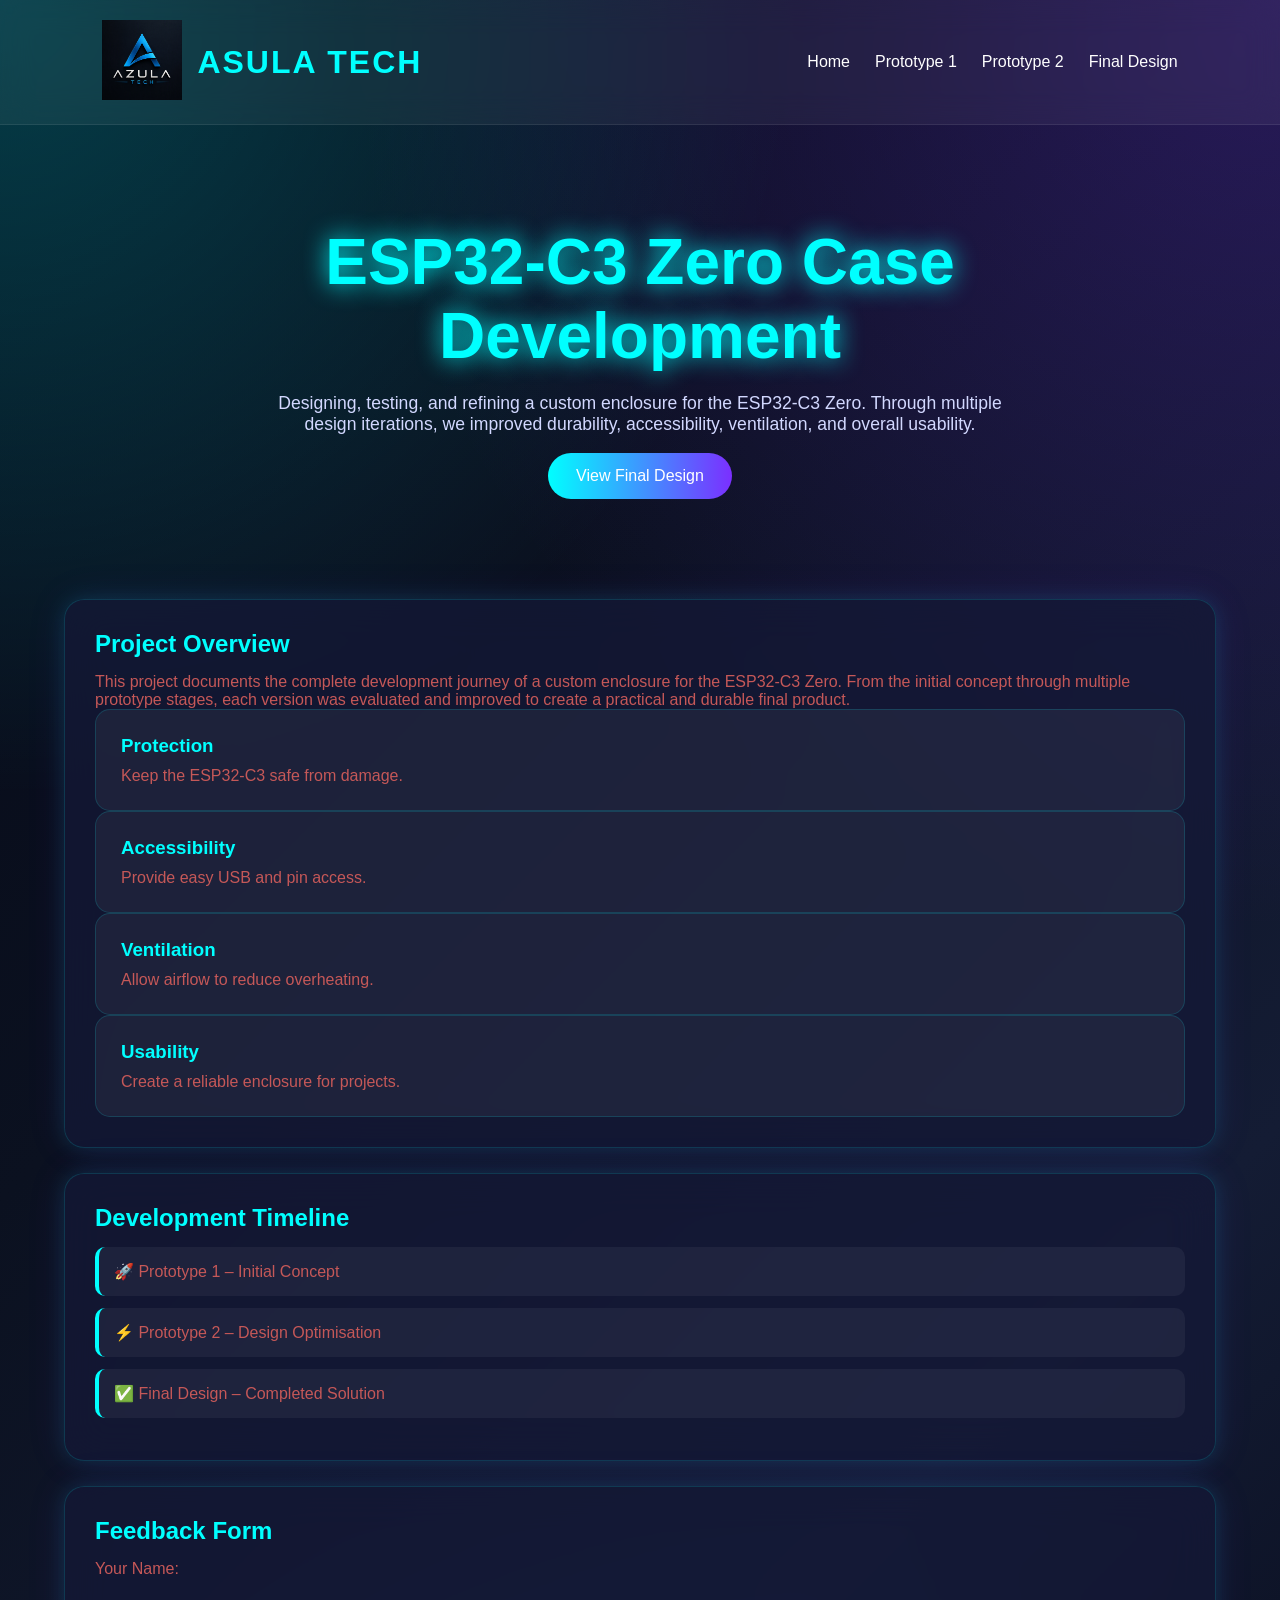
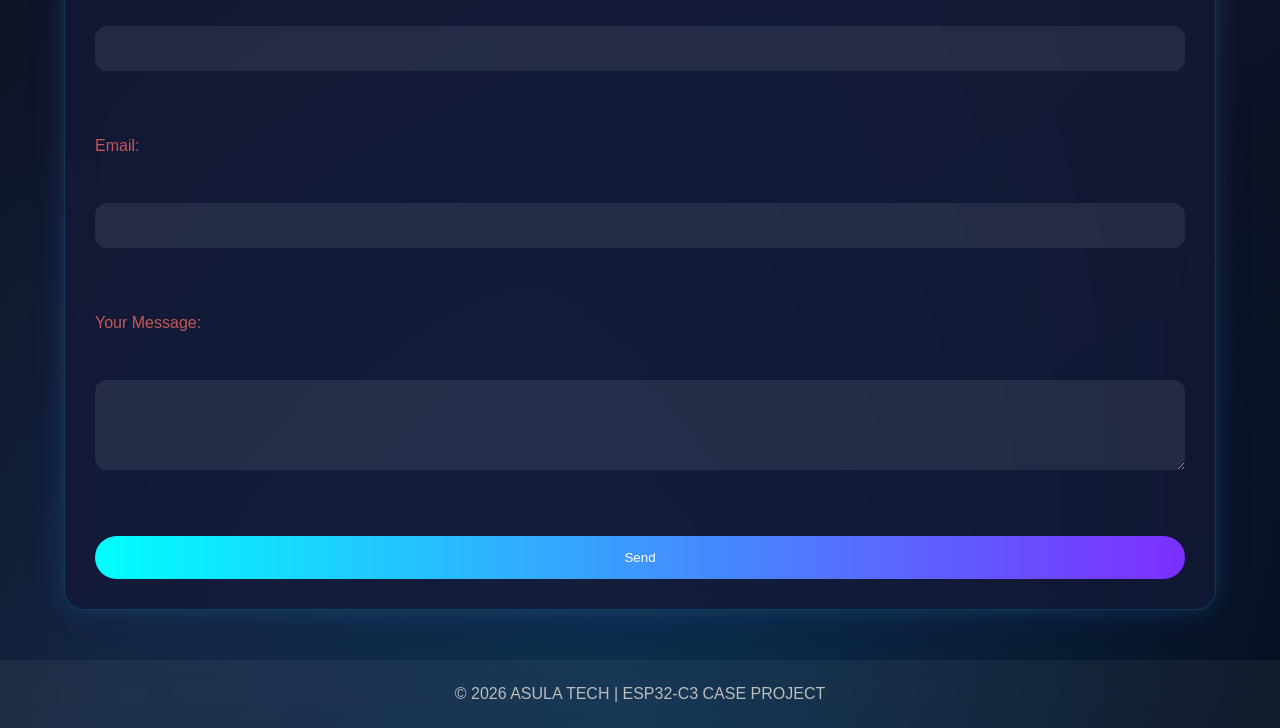
<file: index.html>
<!DOCTYPE html>
<html lang="en">

<head>
    <meta charset="UTF-8">
    <meta name="viewport" content="width=device-width, initial-scale=1.0">
    <title>ESP32-C3 Zero Development Project</title>
    <link rel="stylesheet" href="style.css">
</head>

<body>

    <header>

<div class="logo-section">
    <a href="index.html">
        <img src="Images/Logo.png" alt="ASULA TECH Logo" class="logo">
    </a>

    <h1>ASULA TECH</h1>
</div>
        <nav>
            <a href="index.html">Home</a>
            <a href="prototype1.html">Prototype 1</a>
            <a href="prototype2.html">Prototype 2</a>
            <a href="final.html">Final Design</a>
        </nav>

    </header>

    <section class="page-hero">

        <h2>ESP32-C3 Zero Case Development</h2>

        <p>
            Designing, testing, and refining a custom enclosure for the ESP32-C3 Zero.
            Through multiple design iterations, we improved durability, accessibility,
            ventilation, and overall usability.
        </p>

        <br>

        <a href="final.html" class="btn">
            View Final Design
        </a>

    </section>

    <main>

        <div class="glass-card">

            <h2>Project Overview</h2>

            <p>
                This project documents the complete development journey of a custom
                enclosure for the ESP32-C3 Zero. From the initial concept through
                multiple prototype stages, each version was evaluated and improved
                to create a practical and durable final product.
            </p>

            <div class="feature-box">
                <h3>Protection</h3>
                <p>Keep the ESP32-C3 safe from damage.</p>
            </div>

            <div class="feature-box">
                <h3>Accessibility</h3>
                <p>Provide easy USB and pin access.</p>
            </div>

            <div class="feature-box">
                <h3>Ventilation</h3>
                <p>Allow airflow to reduce overheating.</p>
            </div>

            <div class="feature-box">
                <h3>Usability</h3>
                <p>Create a reliable enclosure for projects.</p>
            </div>

        </div>

        <div class="glass-card">

            <h2>Development Timeline</h2>

            <ul class="tech-list">
                <li>🚀 Prototype 1 – Initial Concept</li>
                <li>⚡ Prototype 2 – Design Optimisation</li>
                <li>✅ Final Design – Completed Solution</li>
            </ul>

        </div>

        <div class="glass-card">

            <h2>Feedback Form</h2>

            <form>

                <label for="name">Your Name:</label><br>
                <input type="text" id="name" name="name"><br><br>

                <label for="email">Email:</label><br>
                <input type="email" id="email" name="email"><br><br>

                <label for="message">Your Message:</label><br>
                <textarea id="message" name="message" rows="4"></textarea><br><br>

                <button type="submit">Send</button>

            </form>

        </div>

    </main>

    <footer>
        <p>© 2026 ASULA TECH | ESP32-C3 CASE PROJECT</p>
    </footer>

</body>

</html>
</file>
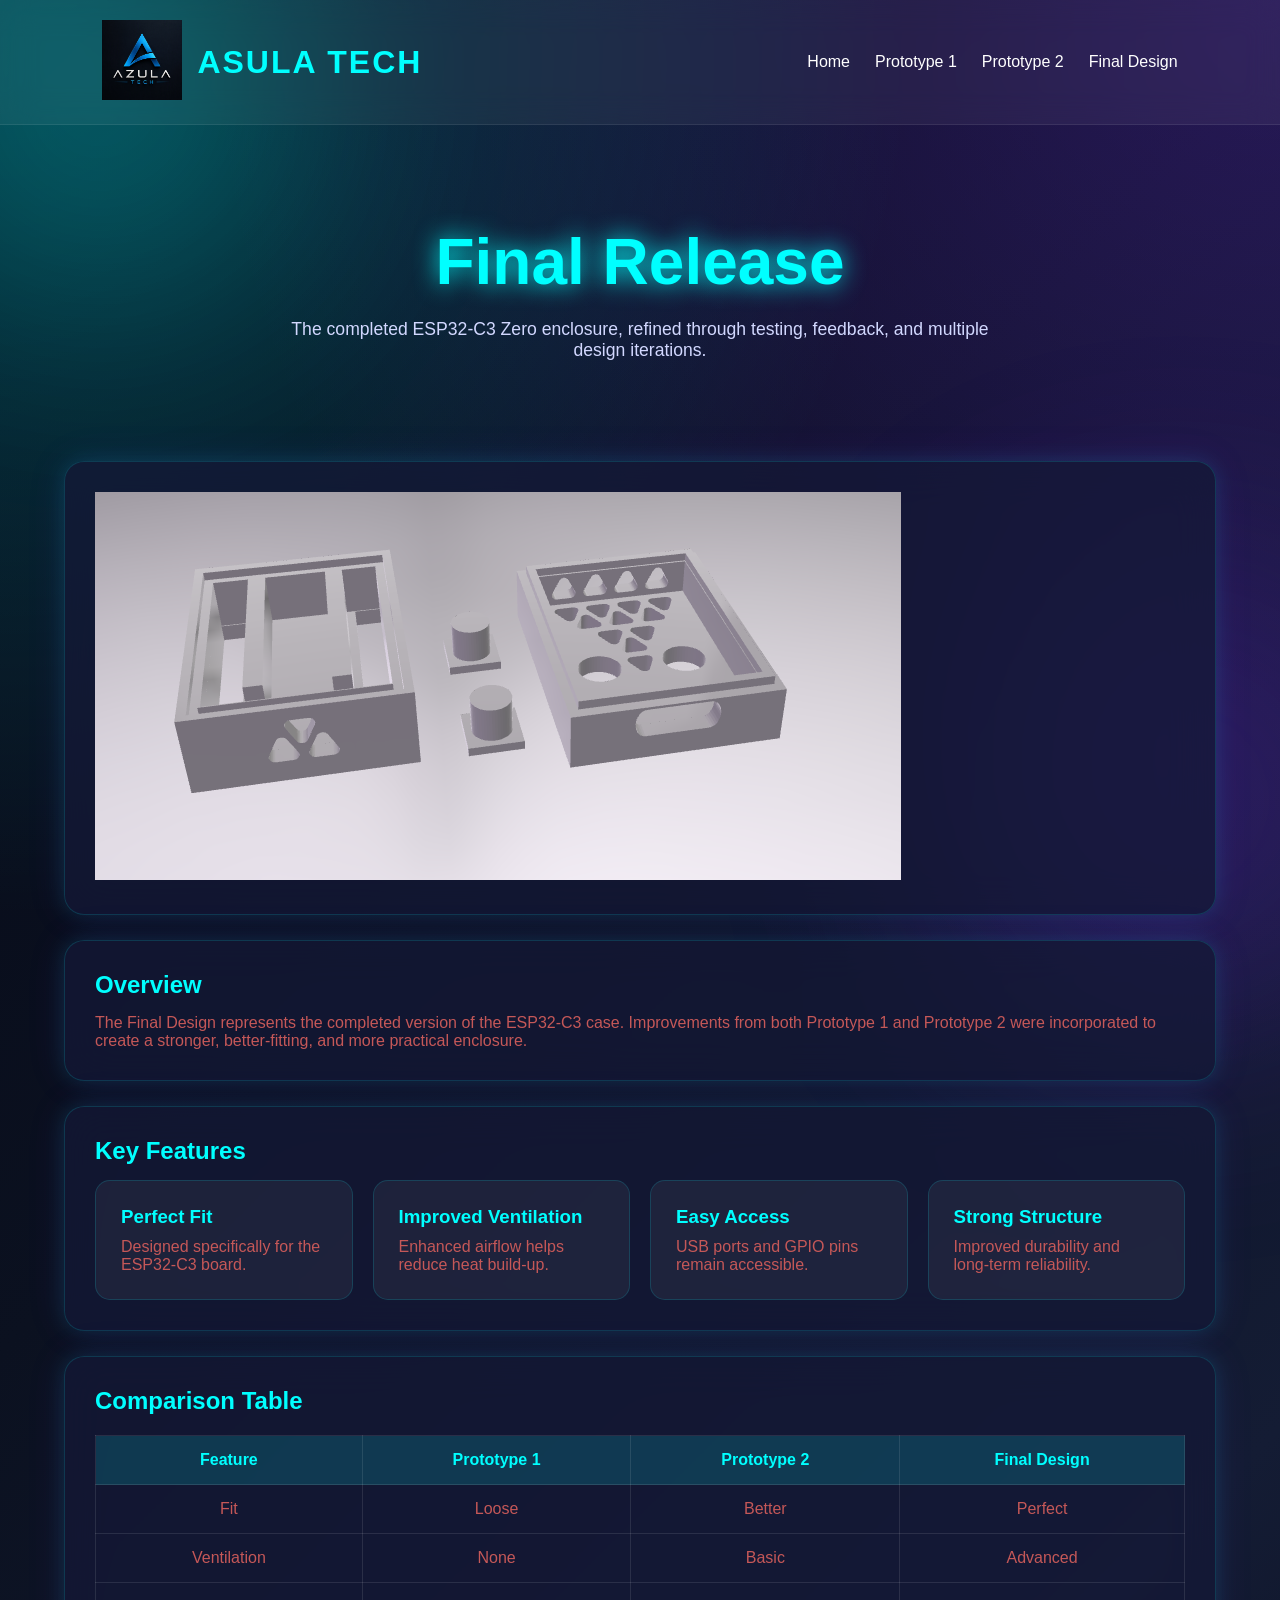
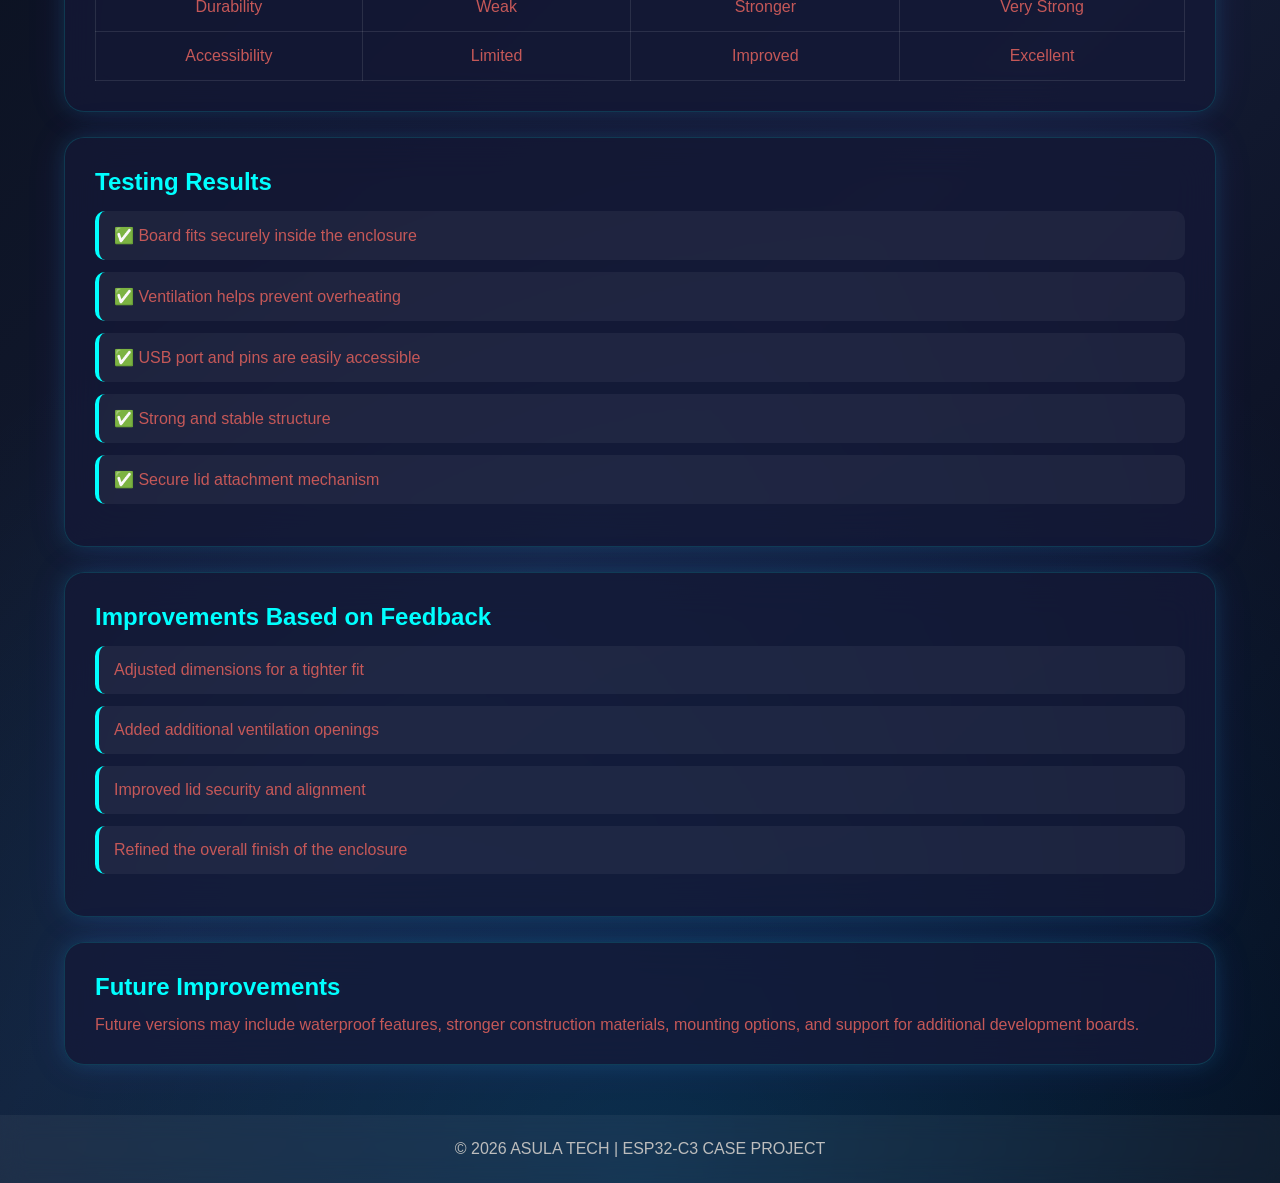
<file: final.html>
<!DOCTYPE html>
<html lang="en">

<head>
    <meta charset="UTF-8">
    <meta name="viewport" content="width=device-width, initial-scale=1.0">
    <title>Final Release | ESP32-C3 Case Project</title>
    <link rel="stylesheet" href="style.css">
</head>

<body>

    <div class="glow glow1"></div>
    <div class="glow glow2"></div>

    <header>

<div class="logo-section">
    <a href="index.html">
        <img src="Images/Logo.png" alt="ASULA TECH Logo" class="logo">
    </a>

    <h1>ASULA TECH</h1>
</div>

        <nav>
            <a href="index.html">Home</a>
            <a href="prototype1.html">Prototype 1</a>
            <a href="prototype2.html">Prototype 2</a>
            <a href="final.html">Final Design</a>
        </nav>

    </header>

    <section class="page-hero">

        <h2>Final Release</h2>

        <p>
            The completed ESP32-C3 Zero enclosure, refined through testing,
            feedback, and multiple design iterations.
        </p>

    </section>

    <main>

<div class="glass-card">
    <img src="Images/final.png" alt="Final ESP32-C3 Case Design">
</div>

        <div class="glass-card">

            <h2>Overview</h2>

            <p>
                The Final Design represents the completed version of the ESP32-C3
                case. Improvements from both Prototype 1 and Prototype 2 were
                incorporated to create a stronger, better-fitting, and more
                practical enclosure.
            </p>

        </div>

        <div class="glass-card">

            <h2>Key Features</h2>

            <div class="feature-grid">

                <div class="feature-box">
                    <h3>Perfect Fit</h3>
                    <p>Designed specifically for the ESP32-C3 board.</p>
                </div>

                <div class="feature-box">
                    <h3>Improved Ventilation</h3>
                    <p>Enhanced airflow helps reduce heat build-up.</p>
                </div>

                <div class="feature-box">
                    <h3>Easy Access</h3>
                    <p>USB ports and GPIO pins remain accessible.</p>
                </div>

                <div class="feature-box">
                    <h3>Strong Structure</h3>
                    <p>Improved durability and long-term reliability.</p>
                </div>

            </div>

        </div>

        <div class="glass-card">

            <h2>Comparison Table</h2>

            <table>
                <tr>
                    <th>Feature</th>
                    <th>Prototype 1</th>
                    <th>Prototype 2</th>
                    <th>Final Design</th>
                </tr>

                <tr>
                    <td>Fit</td>
                    <td>Loose</td>
                    <td>Better</td>
                    <td>Perfect</td>
                </tr>

                <tr>
                    <td>Ventilation</td>
                    <td>None</td>
                    <td>Basic</td>
                    <td>Advanced</td>
                </tr>

                <tr>
                    <td>Durability</td>
                    <td>Weak</td>
                    <td>Stronger</td>
                    <td>Very Strong</td>
                </tr>

                <tr>
                    <td>Accessibility</td>
                    <td>Limited</td>
                    <td>Improved</td>
                    <td>Excellent</td>
                </tr>
            </table>

        </div>

        <div class="glass-card">

            <h2>Testing Results</h2>

            <ul class="tech-list">
                <li>✅ Board fits securely inside the enclosure</li>
                <li>✅ Ventilation helps prevent overheating</li>
                <li>✅ USB port and pins are easily accessible</li>
                <li>✅ Strong and stable structure</li>
                <li>✅ Secure lid attachment mechanism</li>
            </ul>

        </div>

        <div class="glass-card">

            <h2>Improvements Based on Feedback</h2>

            <ul class="tech-list">
                <li>Adjusted dimensions for a tighter fit</li>
                <li>Added additional ventilation openings</li>
                <li>Improved lid security and alignment</li>
                <li>Refined the overall finish of the enclosure</li>
            </ul>

        </div>

        <div class="glass-card">

            <h2>Future Improvements</h2>

            <p>
                Future versions may include waterproof features, stronger
                construction materials, mounting options, and support for
                additional development boards.
            </p>

        </div>

    </main>

    <footer>
        <p>© 2026 ASULA TECH | ESP32-C3 CASE PROJECT</p>
    </footer>

</body>

</html>
</file>
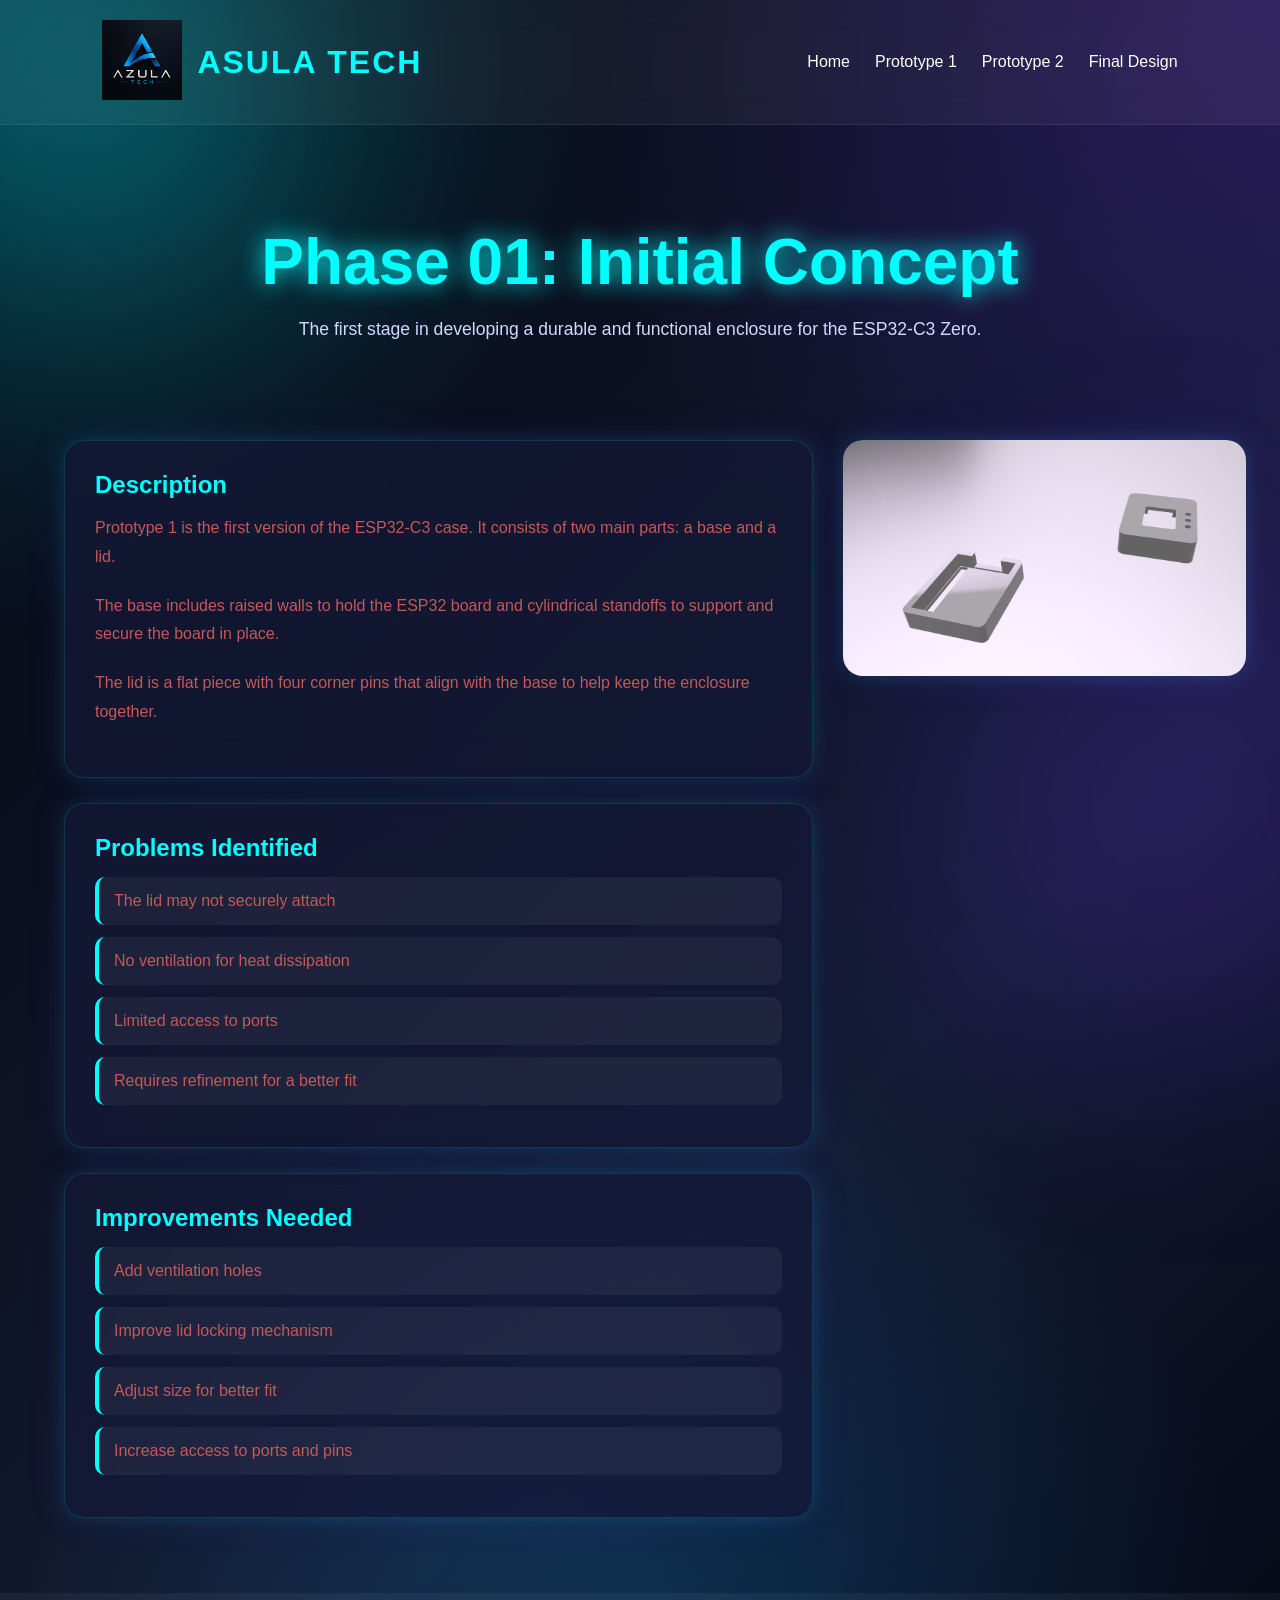
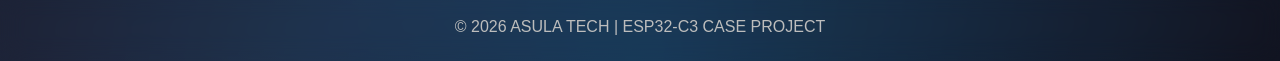
<file: prototype1.html>
<!DOCTYPE html>
<html lang="en">

<head>
    <meta charset="UTF-8">
    <meta name="viewport" content="width=device-width, initial-scale=1.0">
    <title>Phase 01: Initial Concept</title>
    <link rel="stylesheet" href="style.css">
</head>

<body>

    <div class="glow glow1"></div>
    <div class="glow glow2"></div>

    <header>

        <div class="logo-section">
<a href="index.html">
    <img src="Images/Logo.png" alt="ASULA TECH Logo" class="logo">
</a>

            <h1>ASULA TECH</h1>
        </div>

        <nav>
            <a href="index.html">Home</a>
            <a href="prototype1.html">Prototype 1</a>
            <a href="prototype2.html">Prototype 2</a>
            <a href="final.html">Final Design</a>
        </nav>

    </header>

    <section class="page-hero">

        <h2>Phase 01: Initial Concept</h2>

        <p>
            The first stage in developing a durable and functional enclosure
            for the ESP32-C3 Zero.
        </p>

    </section>

    <main>

        <div class="content-layout">

            <div class="text-section">

                <div class="glass-card">

                    <h2>Description</h2>

                    <p>
                        Prototype 1 is the first version of the ESP32-C3 case.
                        It consists of two main parts: a base and a lid.
                    </p>

                    <p>
                        The base includes raised walls to hold the ESP32 board
                        and cylindrical standoffs to support and secure the board
                        in place.
                    </p>

                    <p>
                        The lid is a flat piece with four corner pins that align
                        with the base to help keep the enclosure together.
                    </p>

                </div>

                <div class="glass-card">

                    <h2>Problems Identified</h2>

                    <ul class="tech-list">
                        <li>The lid may not securely attach</li>
                        <li>No ventilation for heat dissipation</li>
                        <li>Limited access to ports</li>
                        <li>Requires refinement for a better fit</li>
                    </ul>

                </div>

                <div class="glass-card">

                    <h2>Improvements Needed</h2>

                    <ul class="tech-list">
                        <li>Add ventilation holes</li>
                        <li>Improve lid locking mechanism</li>
                        <li>Adjust size for better fit</li>
                        <li>Increase access to ports and pins</li>
                    </ul>

                </div>

            </div>

<div class="image-section">
    <img src="Images/prototype1.png" alt="Prototype 1 ESP32 Case">
</div>

        </div>

    </main>

    <footer>
        <p>© 2026 ASULA TECH | ESP32-C3 CASE PROJECT</p>
    </footer>

</body>

</html>
</file>
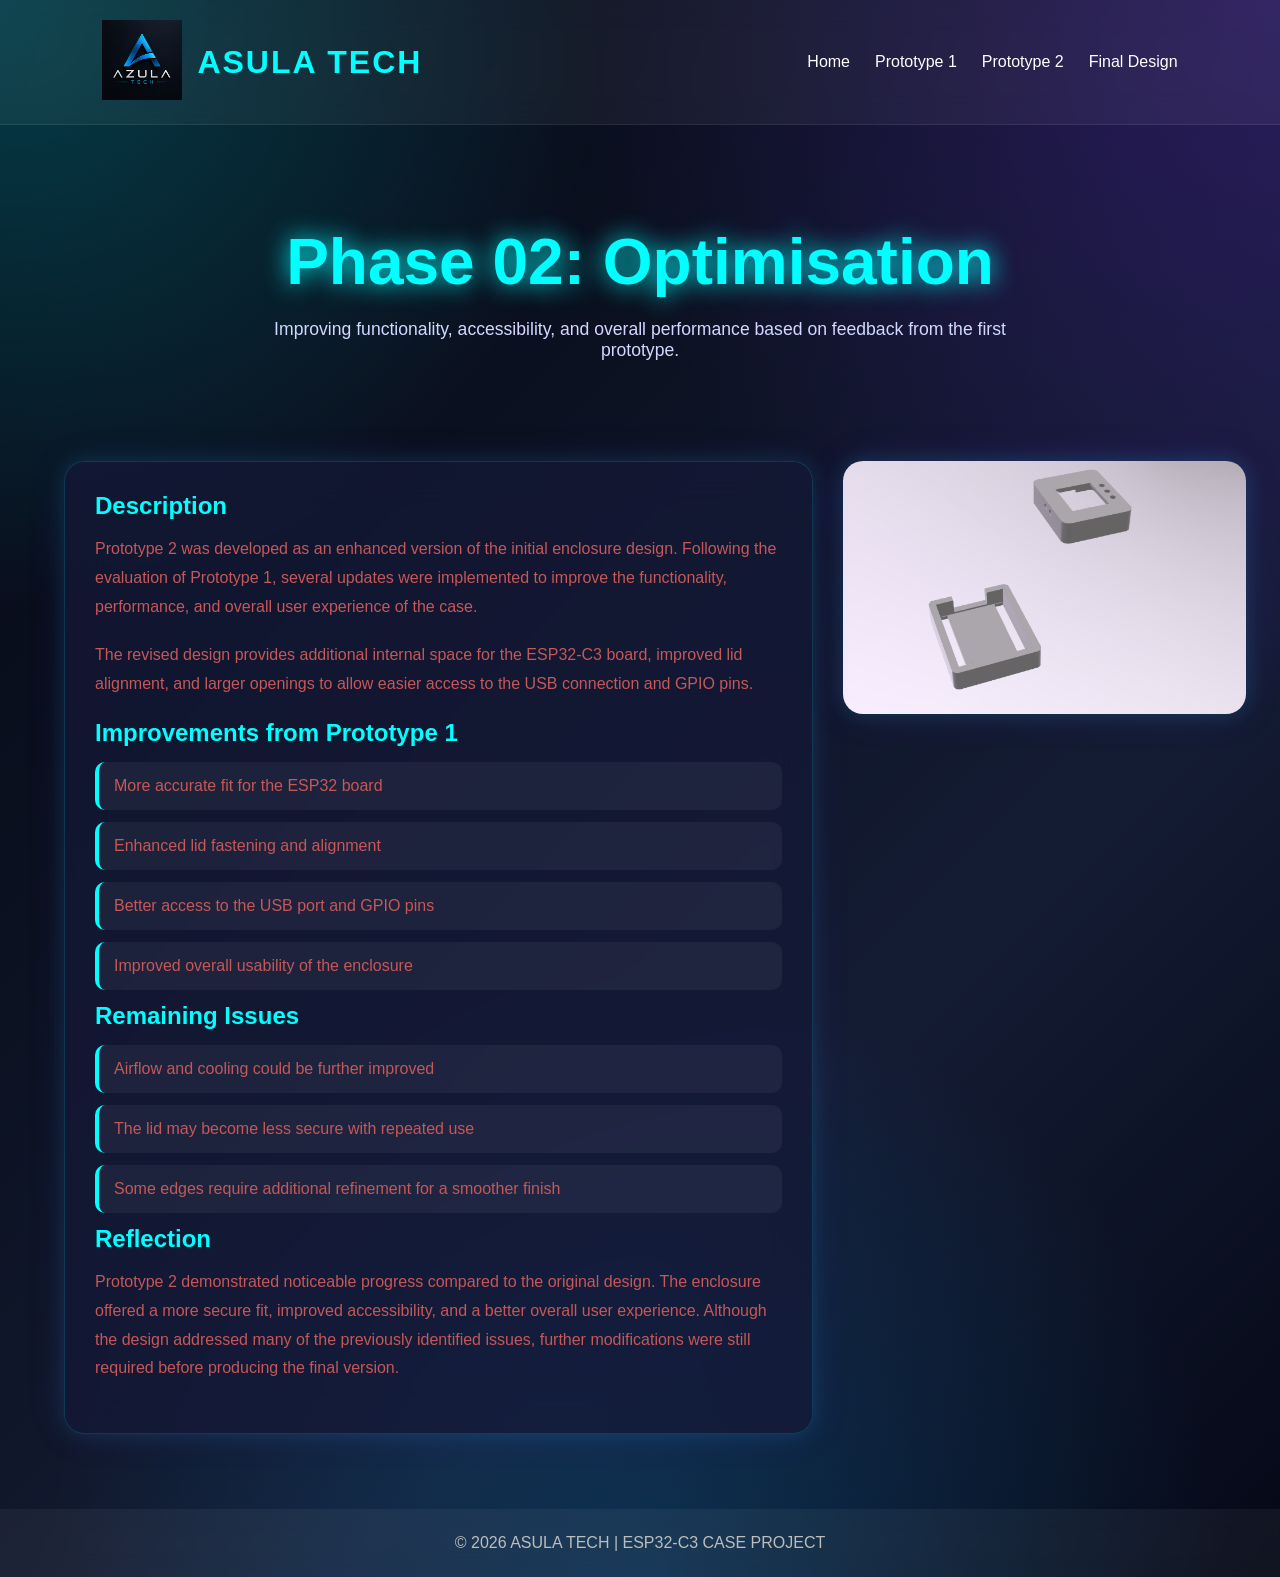
<file: prototype2.html>
<!DOCTYPE html>
<html lang="en">

<head>
    <meta charset="UTF-8">
    <meta name="viewport" content="width=device-width, initial-scale=1.0">
    <title>Phase 02: Optimisation</title>
    <link rel="stylesheet" href="style.css">
</head>

<body>

    <header>

        <div class="logo-section">
<a href="index.html">
    <img src="Images/Logo.png" alt="ASULA TECH Logo" class="logo">
</a>
            <h1>ASULA TECH</h1>
        </div>

        <nav>
            <a href="index.html">Home</a>
            <a href="prototype1.html">Prototype 1</a>
            <a href="prototype2.html">Prototype 2</a>
            <a href="final.html">Final Design</a>
        </nav>

    </header>

    <section class="page-hero">

        <h2>Phase 02: Optimisation</h2>

        <p>
            Improving functionality, accessibility, and overall performance
            based on feedback from the first prototype.
        </p>

    </section>

    <main>

        <div class="content-layout">

            <div class="text-section">

                <div class="glass-card">

                    <h2>Description</h2>

                    <p>
                        Prototype 2 was developed as an enhanced version of the initial enclosure design.
                        Following the evaluation of Prototype 1, several updates were implemented to
                        improve the functionality, performance, and overall user experience of the case.
                    </p>

                    <p>
                        The revised design provides additional internal space for the ESP32-C3 board,
                        improved lid alignment, and larger openings to allow easier access to the USB
                        connection and GPIO pins.
                    </p>

                    <h2>Improvements from Prototype 1</h2>

                    <ul class="tech-list">
                        <li>More accurate fit for the ESP32 board</li>
                        <li>Enhanced lid fastening and alignment</li>
                        <li>Better access to the USB port and GPIO pins</li>
                        <li>Improved overall usability of the enclosure</li>
                    </ul>

                    <h2>Remaining Issues</h2>

                    <ul class="tech-list">
                        <li>Airflow and cooling could be further improved</li>
                        <li>The lid may become less secure with repeated use</li>
                        <li>Some edges require additional refinement for a smoother finish</li>
                    </ul>

                    <h2>Reflection</h2>

                    <p>
                        Prototype 2 demonstrated noticeable progress compared to the original design.
                        The enclosure offered a more secure fit, improved accessibility, and a better
                        overall user experience. Although the design addressed many of the previously
                        identified issues, further modifications were still required before producing
                        the final version.
                    </p>

                </div>

            </div>

<div class="image-section">
    <img src="Images/prototype2.png" alt="Prototype 2 ESP32 Case">
</div>

        </div>

    </main>

    <footer>
        <p>© 2026 ASULA TECH | ESP32-C3 CASE PROJECT</p>
    </footer>

</body>

</html>
</file>
<file: style.css>
/* =========================

   RESET

========================= */


*{

    margin:0;

    padding:0;

    box-sizing:border-box;

}


html{

    scroll-behavior:smooth;

}


body{

    font-family:'Poppins',sans-serif;

    color:rgb(197, 88, 88);

    min-height:100vh;

    overflow-x:hidden;


    background:

        radial-gradient(circle at top left, rgba(0,255,255,0.22), transparent 30%),

        radial-gradient(circle at top right, rgba(123,47,255,0.25), transparent 35%),

        radial-gradient(circle at bottom center, rgba(0,170,255,0.18), transparent 35%),

        linear-gradient(

            135deg,

            #050816,

            #0b1120,

            #141c34,

            #050816

        );

}


/* =========================

   FLOATING GLOWS

========================= */


.glow{

    position:fixed;

    border-radius:50%;

    filter:blur(120px);

    z-index:-1;

}


.glow1{

    width:400px;

    height:400px;

    background:#00ffff;

    top:-100px;

    left:-100px;

    opacity:0.2;

}


.glow2{

    width:500px;

    height:500px;

    background:#7b2fff;

    right:-150px;

    bottom:-150px;

    opacity:0.2;

}


/* =========================

   HEADER

========================= */


header{

    display:flex;

    justify-content:space-between;

    align-items:center;

    padding:20px 8%;


    background:rgba(255,255,255,0.05);

    backdrop-filter:blur(16px);


    border-bottom:1px solid rgba(255,255,255,0.08);

}


header{
    position: relative;
}

.logo-section{
    display: flex;
    align-items: center;
    gap: 15px;
}

.logo{
    width: 80px;
    height: auto;
}

header h1{

    font-family:'Orbitron',sans-serif;

    color:#00ffff;

    letter-spacing:2px;

}


/* =========================

   NAVIGATION

========================= */


nav{

    display:flex;

    gap:25px;

}


nav a{

    color:white;

    text-decoration:none;

    font-weight:500;

    transition:0.3s;

}


nav a:hover{

    color:#00ffff;

    text-shadow:0 0 15px #00ffff;

}


/* =========================

   HERO

========================= */


.hero,

.page-hero{

    text-align:center;

    padding:100px 10%;

}


.hero h2,

.page-hero h2{

    font-family:'Orbitron',sans-serif;

    font-size:4rem;

    color:#00ffff;

    text-shadow:0 0 25px #00ffff;

    margin-bottom:20px;

}


.hero p,

.page-hero p{

    max-width:750px;

    margin:auto;

    color:#d2d8ff;

    font-size:1.1rem;

}


/* =========================

   MAIN

========================= */


main{

    width:90%;

    max-width:1300px;

    margin:auto;

}


/* =========================

   GLASS CARDS

========================= */


.glass-card{

    background:rgba(20,25,55,0.75);

    backdrop-filter:blur(20px);


    border-radius:20px;

    padding:30px;

    margin-bottom:25px;


    border:1px solid rgba(0,255,255,0.15);


    box-shadow:

    0 0 20px rgba(0,255,255,0.12),

    0 0 40px rgba(123,47,255,0.1);


    transition:0.3s;

}


.glass-card:hover{

    transform:translateY(-5px);

}


.glass-card h2{

    color:#00ffff;

    margin-bottom:15px;

}


/* =========================

   CONTENT LAYOUT

========================= */


.content-layout{

    display:grid;

    grid-template-columns:65% 35%;

    gap:30px;

    align-items:start;

}


.prototype-grid{

    display:grid;

    grid-template-columns:1fr 1fr;

    gap:30px;

}


/* =========================

   TEXT

========================= */


.text-section p{

    margin-bottom:20px;

    line-height:1.8;

}


.text-section ul,

.tech-list{

    list-style:none;

}


.text-section li,

.tech-list li{

    padding:15px;

    margin-bottom:12px;


    background:rgba(255,255,255,0.05);


    border-left:4px solid #00ffff;

    border-radius:10px;

}


/* =========================

   IMAGES

========================= */


.image-section{

    display:flex;

    justify-content:center;

    align-items:center;

}


.image-section img,

.image-card img{

    width:100%;

    max-width:500px;


    border-radius:20px;


    box-shadow:

    0 0 20px rgba(0,255,255,0.15),

    0 0 40px rgba(123,47,255,0.12);


    transition:0.3s;

}


.image-section img:hover,

.image-card img:hover{

    transform:scale(1.03);

}


/* =========================

   FEATURE BOXES

========================= */


.feature-grid{

    display:grid;

    grid-template-columns:repeat(auto-fit,minmax(220px,1fr));

    gap:20px;

}


.feature-box{

    background:rgba(255,255,255,0.05);


    padding:25px;

    border-radius:15px;


    border:1px solid rgba(0,255,255,0.15);

}


.feature-box h3{

    color:#00ffff;

    margin-bottom:10px;

}


/* =========================

   BUTTONS

========================= */


button,

.btn{

    display:inline-block;


    padding:14px 28px;


    border:none;

    border-radius:30px;


    color:white;

    text-decoration:none;


    cursor:pointer;


    background:

    linear-gradient(

        90deg,

        #00ffff,

        #7b2fff

    );


    transition:0.3s;

}


button:hover,

.btn:hover{

    box-shadow:0 0 25px #00ffff;

}


/* =========================

   FORMS

========================= */


form{

    display:flex;

    flex-direction:column;

    gap:15px;

}


input,

textarea{

    width:100%;

    padding:15px;


    border:none;

    border-radius:12px;


    color:white;


    background:rgba(255,255,255,0.08);

}


input:focus,

textarea:focus{

    outline:1px solid #00ffff;

}


/* =========================

   TABLES

========================= */


table{

    width:100%;

    border-collapse:collapse;

    margin-top:20px;

}


table th{

    background:rgba(0,255,255,0.15);

    color:#00ffff;

}


table th,

table td{

    padding:15px;

    text-align:center;

    border:1px solid rgba(255,255,255,0.1);

}


table tr:hover{

    background:rgba(255,255,255,0.05);

}


/* =========================

   PROGRESS BAR

========================= */


.progress-container{

    margin-top:20px;

}


.progress-label{

    margin-bottom:10px;

    color:#00ffff;

}


.progress-bar{

    height:14px;

    width:100%;


    background:rgba(255,255,255,0.08);


    border-radius:30px;

    overflow:hidden;

}


.progress-fill{

    height:100%;


    background:

    linear-gradient(

        90deg,

        #00ffff,

        #7b2fff

    );


    box-shadow:0 0 20px #00ffff;

}


/* =========================

   FOOTER

========================= */


footer{

    margin-top:50px;


    background:rgba(255,255,255,0.05);


    backdrop-filter:blur(12px);


    text-align:center;


    padding:25px;


    color:#bdbdbd;

}


/* =========================

   MOBILE

========================= */


@media(max-width:900px){


    header{

        flex-direction:column;

        gap:20px;

    }


    nav{

        flex-wrap:wrap;

        justify-content:center;

    }


    .content-layout,

    .prototype-grid{

        grid-template-columns:1fr;

    }


    .hero h2,

    .page-hero h2{

        font-size:2.4rem;

    }


    .logo-section{

        flex-direction:column;

        text-align:center;

    }

}
</file>
